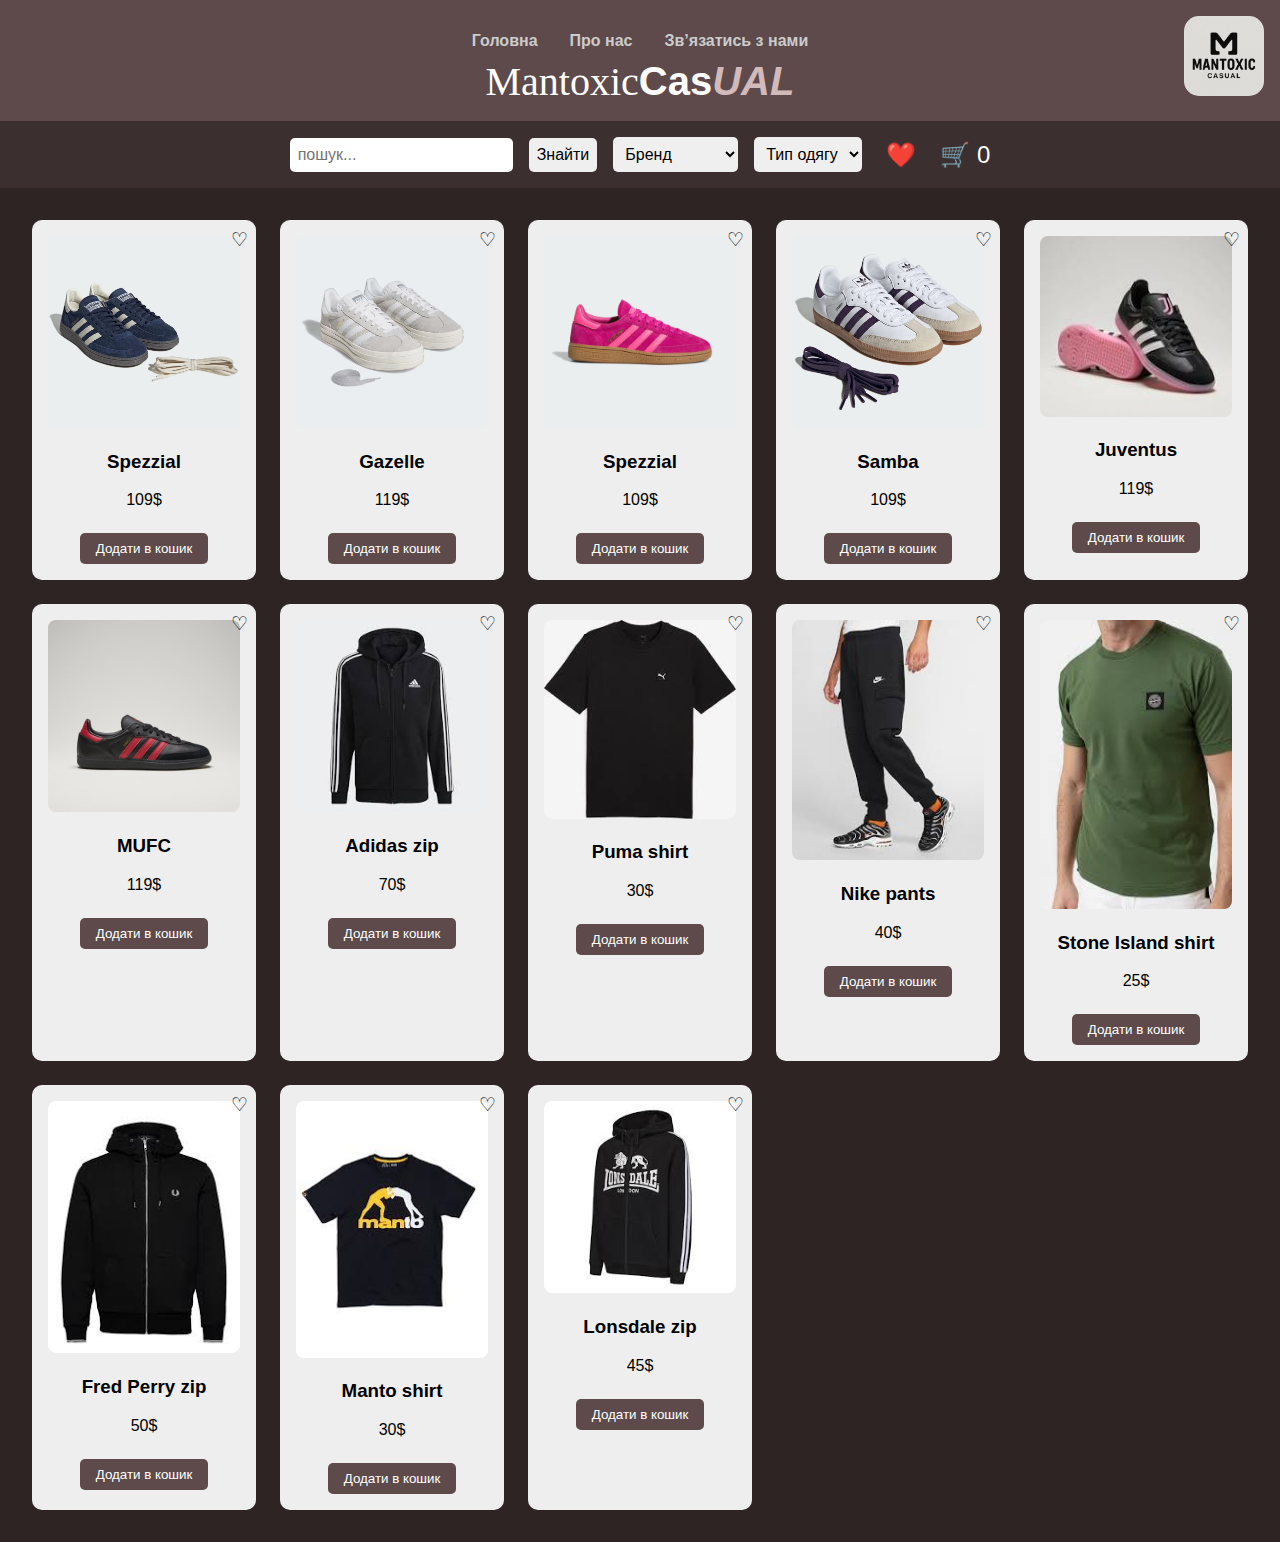
<file: index.html>
<!DOCTYPE html>
<html lang="uk">
<head>
  <meta charset="UTF-8" />
  <meta name="viewport" content="width=device-width, initial-scale=1.0" />
  <title>MantoxicCasual</title>
  <link rel="stylesheet" href="styles.css" />
</head>
<body>
  <header>
    <nav>
      <ul>
        <li><a href="#" onclick="maintance()">Головна</a></li>
        <li><a href="#" onclick="alerts()">Про нас</a></li>
        <li><a href="#" onclick="contact()">Зв’язатись з нами</a></li>
      </ul>
    </nav>
    <h1><span class="highlight">Mantoxic</span>Cas<span class="alt">UAL</span></h1>
    <img src="logo.png" alt="Mantoxic Casual Logo" class="logo" />
  </header>

  <section class="filters">
    <input type="text" id="search" placeholder="пошук..." />
    <button onclick="searchItems()">Знайти</button>

    <select id="brandFilter" onchange="filterItems()">
      <option value="All">Бренд</option>
      <option value="Adidas">Adidas</option>
      <option value="Puma">Puma</option>
      <option value="Nike">Nike</option>
      <option value="Stone Island">Stone Island</option>
      <option value="Fred Perry">Fred Perry</option>
      <option value="Manto">Manto</option>
      <option value="Lonsdale">Lonsdale</option>
      <option value="All">Все</option>
    </select>

    <select id="typeFilter" onchange="filterItems()">
      <option value="All">Тип одягу</option>
      <option value="Взуття">Взуття</option>
      <option value="Кофта">Кофта</option>
      <option value="Футболка">Футболка</option>
      <option value="Штани">Штани</option>
      <option value="All">Усе</option>
    </select>

    <a href="wishlist.html" class="icon-btn">❤️</a>
    <a href="cart.html" class="icon-btn">🛒 <span id="cart-count">0</span></a>
  </section>

  <main id="product-list"></main>

  <script src="products.js"></script>
  <script src="app.js"></script>
</body>
</html>
</file>
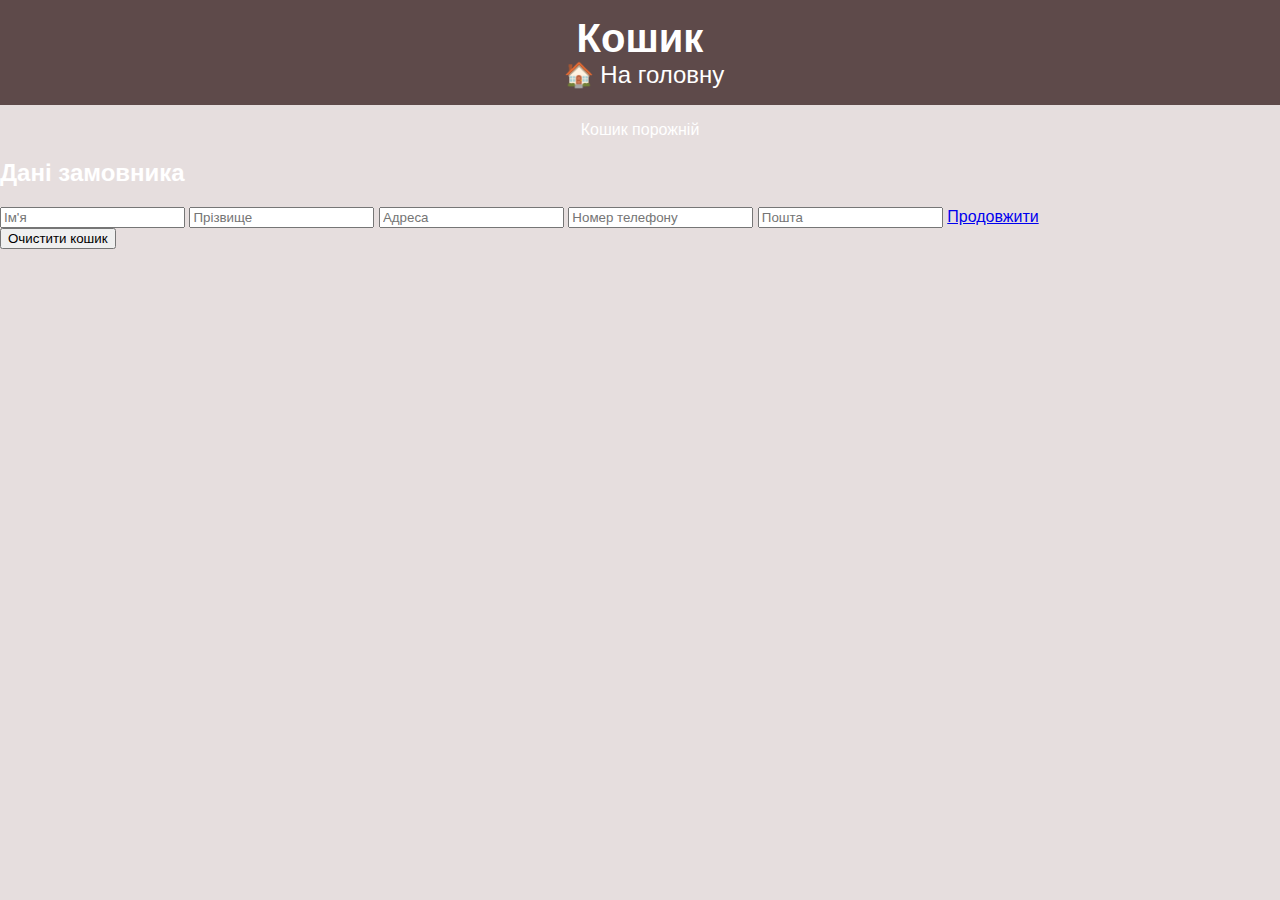
<file: cart.html>
<!DOCTYPE html>
<html lang="uk">
<head>
  <meta charset="UTF-8" />
  <meta name="viewport" content="width=device-width, initial-scale=1.0" />
  <title>Кошик - MantoxicCasual</title>
  <link rel="stylesheet" href="styles.css" />
</head>
<body>
<header>
  <h1>Кошик</h1>
  <a href="main.html" class="icon-btn">🏠 На головну</a>
</header>

<main id="cart-container" class="compact-container"></main>

<section class="order-form">
  <h2>Дані замовника</h2>
  <input type="text" id="name" placeholder="Ім'я" />
  <input type="text" id="surname" placeholder="Прізвище" />
  <input type="text" id="address" placeholder="Адреса" />
  <input type="text" id="phone" placeholder="Номер телефону" />
  <input type="email" id="email" placeholder="Пошта" />
  <a href="main.html" onclick="EndingOrder()">Продовжити</a>
  <section class="order-form1">
  <button onclick="clearCart()">Очистити кошик</button>
  </section>
</section>

<script src="products.js"></script>
<script src="cart.js"></script>
</body>
</html>
</file>
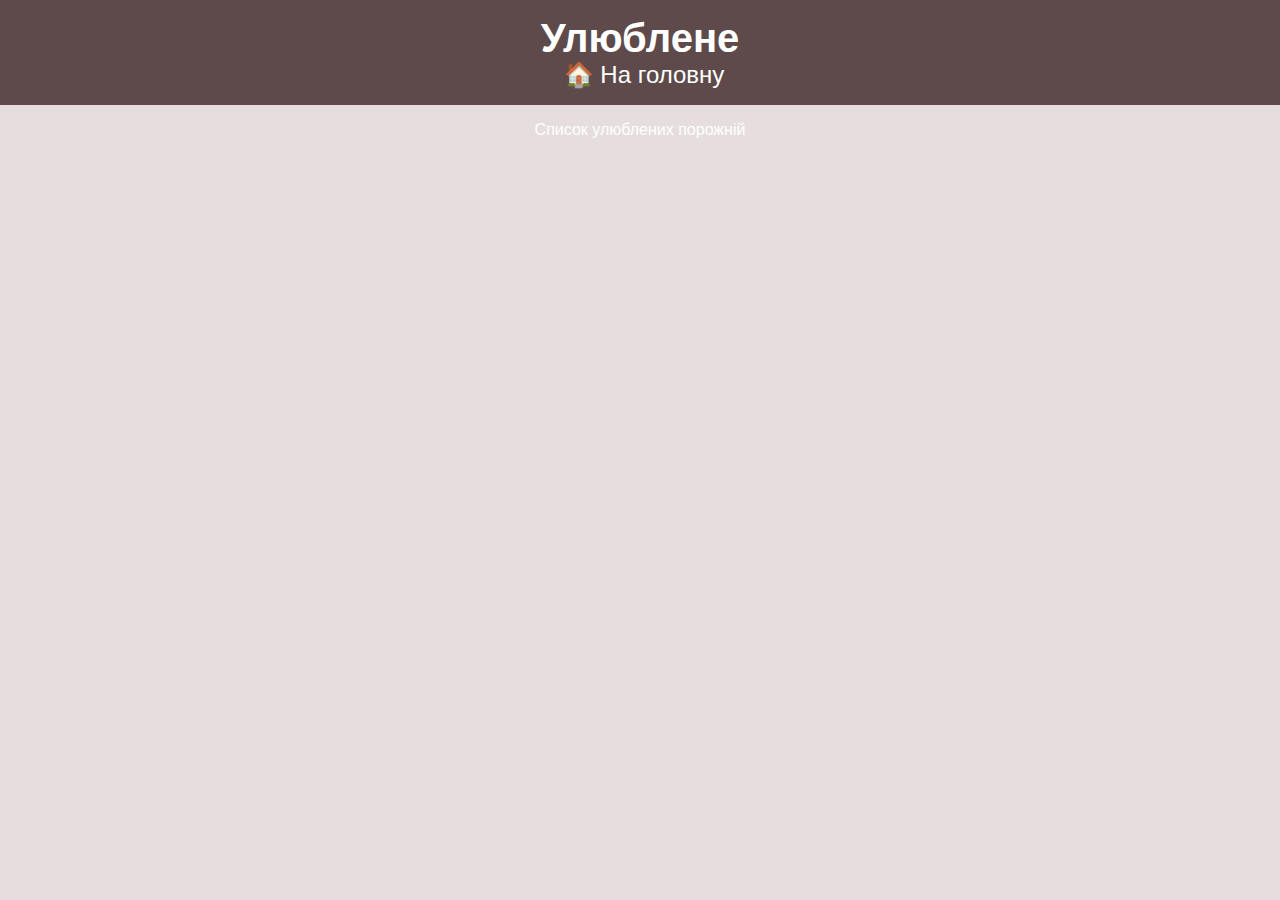
<file: wishlist.html>
<!DOCTYPE html>
<html lang="uk">
<head>
  <meta charset="UTF-8" />
  <meta name="viewport" content="width=device-width, initial-scale=1.0" />
  <title>Лайки - MantoxicCasual</title>
  <link rel="stylesheet" href="styles.css" />
</head>
<body>
<header>
  <h1>Улюблене</h1>
  <a href="index.html" class="icon-btn">🏠 На головну</a>
</header>

<main id="wishlist-container" class="compact-container"></main>

<script src="products.js"></script>
<script src="wishlist.js"></script>
</body>
</html>
</file>
<file: styles.css>
body {
    margin: 0;
    font-family: 'Segoe UI', sans-serif;
    background-color: #e6dede;
    color: #fff;
  }
  
  header {
    background-color: #5e4a4a;
    text-align: center;
    padding: 1rem;
    position: relative;
  }
  
  nav ul {
    list-style: none;
    padding: 0;
    display: flex;
    justify-content: center;
    gap: 2rem;
    margin-bottom: 0.5rem;
  }
  
  nav a {
    color: #ccc;
    text-decoration: none;
    font-weight: bold;
  }
  
  h1 {
    font-size: 2.5rem;
    margin: 0;
  }
  
  .highlight {
    color: #fff;
    font-family: serif;
    font-weight: lighter;
  }
  
  .alt {
    color: #d3baba;
    font-style: italic;
  }
  
  .logo {
    position: absolute;
    top: 1rem;
    right: 1rem;
    width: 80px;
    border-radius: 15px;
  }
  
  .filters {
    background-color: #3c2f2f;
    padding: 1rem;
    display: flex;
    flex-wrap: wrap;
    gap: 1rem;
    justify-content: center;
    align-items: center;
  }
  
  .filters input, .filters select, .filters button {
    padding: 0.5rem;
    font-size: 1rem;
    border-radius: 5px;
    border: none;
  }
  
  .icon-btn {
    font-size: 1.5rem;
    text-decoration: none;
    color: #fff;
    margin-left: 0.5rem;
  }
  
  #product-list {
    display: grid;
    grid-template-columns: repeat(auto-fill, minmax(200px, 1fr));
    gap: 1.5rem;
    padding: 2rem;
    background-color: #2f2424;
  }
  
  .product-card {
    background-color: #eee;
    color: #000;
    border-radius: 10px;
    padding: 1rem;
    text-align: center;
    position: relative;
  }
  
  .product-card img {
    width: 100%;
    border-radius: 8px;
  }
  
  .product-card button {
    background-color: #5e4a4a;
    color: #fff;
    border: none;
    padding: 0.5rem 1rem;
    margin-top: 0.5rem;
    border-radius: 5px;
    cursor: pointer;
  }
  
  .heart-icon {
    position: absolute;
    top: 0.5rem;
    right: 0.5rem;
    font-size: 1.2rem;
    cursor: pointer;
  }
  
  .heart-icon.filled {
    color: red;
  }
</file>
